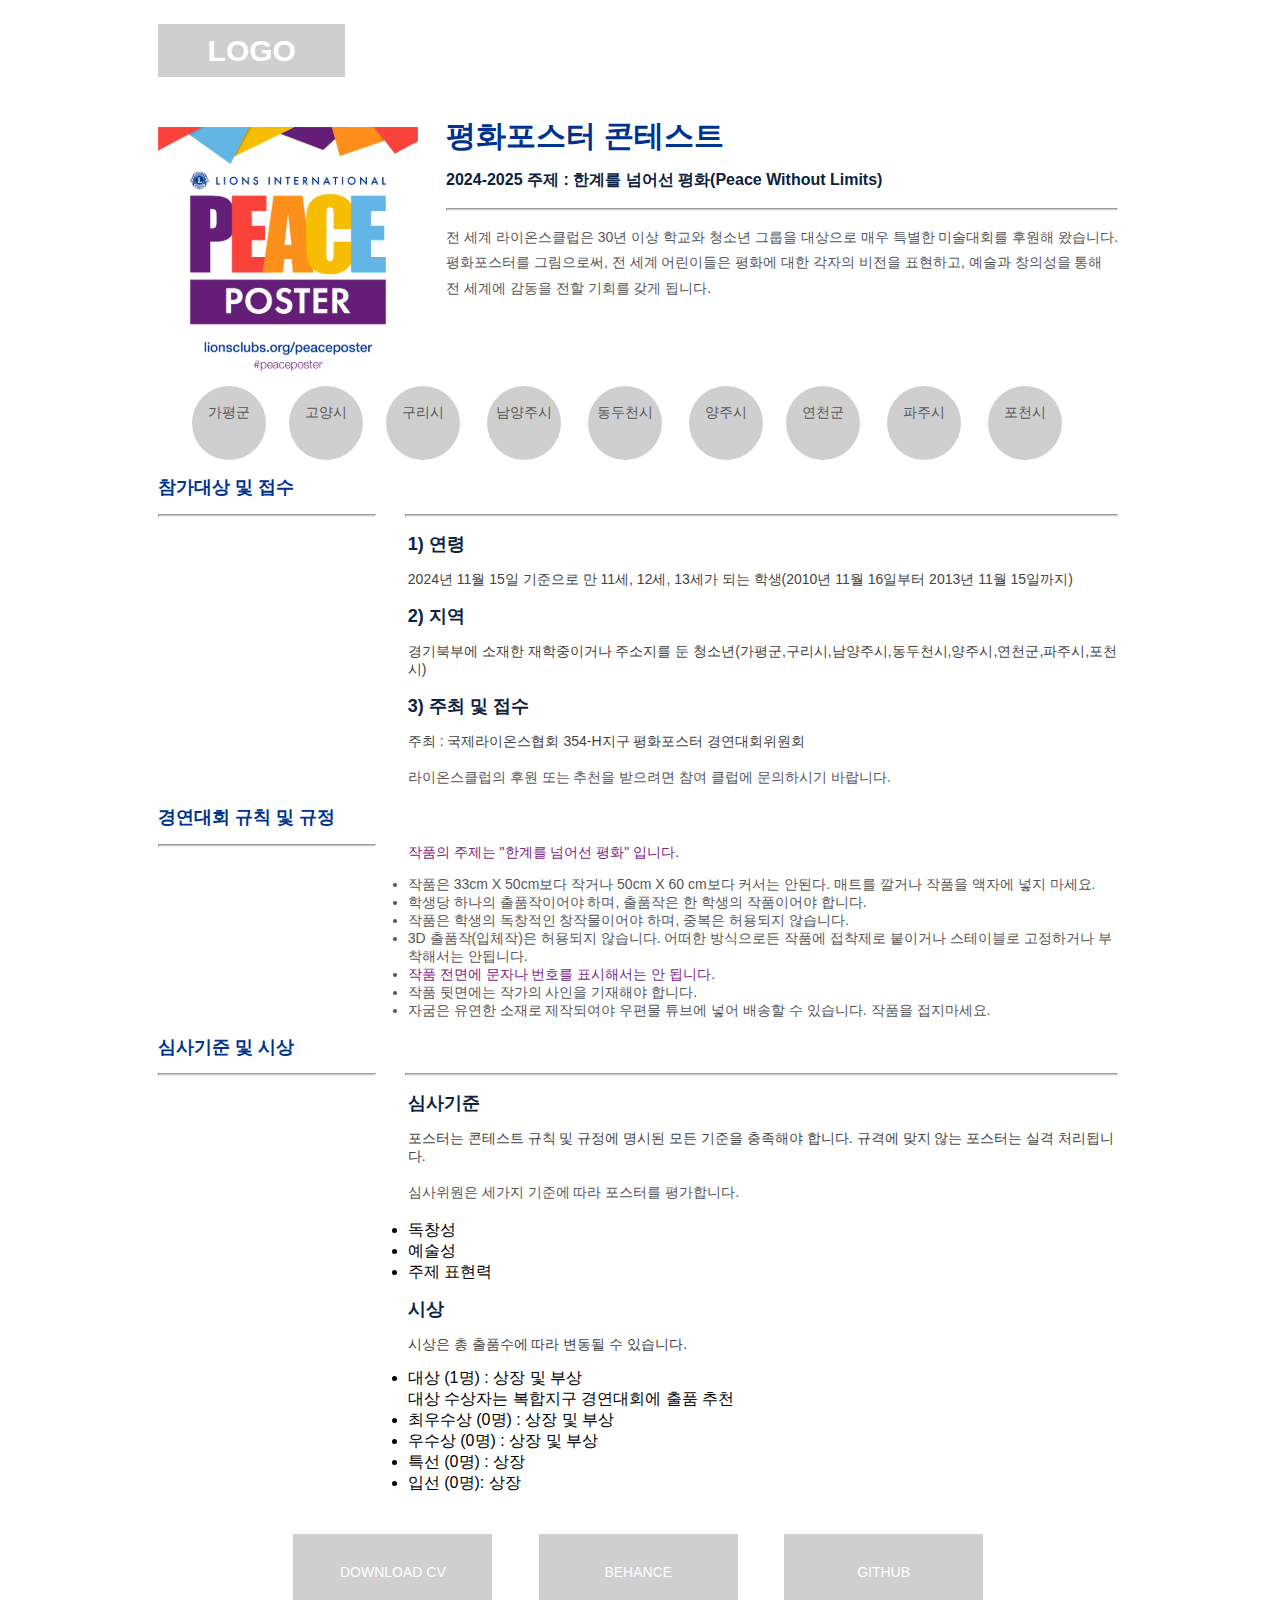
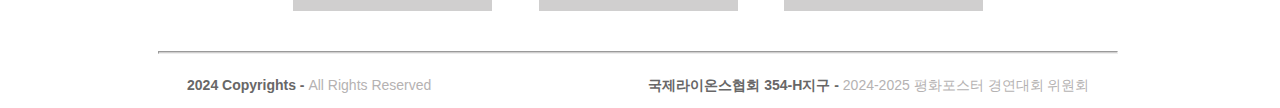
<file: home.html>
<!doctype html>
<html>

<head>
  <meta charset="utf-8">
  <meta name="viewport" content="width=device-width, initial-scale=1">
  <title>About Page template By Adobe Dreamweaver</title>
  <link href="AboutPageAssets/styles/aboutPageStyle.css" rel="stylesheet" type="text/css">

  <!--The following script tag downloads a font from the Adobe Edge Web Fonts server for use within the web page. We recommend that you do not modify it.-->
  <script>var __adobewebfontsappname__ = "dreamweaver"</script>
  <script src="http://use.edgefonts.net/montserrat:n4:default;source-sans-pro:n2:default.js"
    type="text/javascript"></script>
</head>

<body>
  <!-- Header content -->
  <header>
    <div class="profileLogo">
      <!-- Profile logo. Add a img tag in place of <span>. -->
      <p class="logoPlaceholder"><!-- <img src="logoImage.png" alt="sample logo"> --><span>LOGO</span></p>
    </div>
    <div class="profilePhoto">
      <!-- Profile photo -->
      <img src="AboutPageAssets/images/peaceposter300-4.png" alt="sample">
    </div>
    <!-- Identity details -->
    <section class="profileHeader">
      <h1>평화포스터 콘테스트</h1>
      <h3>2024-2025 주제 : 한계를 넘어선 평화(Peace Without Limits)</h3>
      <hr>
      <p>전 세계 라이온스클럽은 30년 이상 학교와 청소년 그룹을 대상으로 매우 특별한 미술대회를 후원해 왔습니다. 평화포스터를 그림으로써, 전 세계 어린이들은 평화에 대한 각자의 비전을 표현하고, 예술과
        창의성을 통해 전 세계에 감동을 전할 기회를 갖게 됩니다. </p>
    
    <!-- Links to Social network accounts -->
    
    <aside class="socialNetworkNavBar">
      
      <div class="socialNetworkNav"> <p  alt="sample">가평군</p>
        <!-- Add a Anchor tag with nested img tag here 
        <img src="AboutPageAssets/images/social.png" alt="sample"> -->
      </div><div class="socialNetworkNav"> <p class="logoPlaceholder" alt="sample">고양시</p>
        <!-- Add a Anchor tag with nested img tag here 
        <img src="AboutPageAssets/images/social.png" alt="sample"> -->
      </div><div class="socialNetworkNav"> <p class="logoPlaceholder" alt="sample">구리시</p>
        <!-- Add a Anchor tag with nested img tag here 
        <img src="AboutPageAssets/images/social.png" alt="sample"> -->
      </div>
      <div class="socialNetworkNav"> <p class="logoPlaceholder" alt="sample">남양주시</p>
        <!-- Add a Anchor tag with nested img tag here 
        <img src="AboutPageAssets/images/social.png" alt="sample"> -->
      </div> <div class="socialNetworkNav"> <p class="logoPlaceholder" alt="sample">동두천시</p>
        <!-- Add a Anchor tag with nested img tag here 
        <img src="AboutPageAssets/images/social.png" alt="sample"> -->
      </div>
      <div class="socialNetworkNav"> <p class="logoPlaceholder" alt="sample">양주시</p>
        <!-- Add a Anchor tag with nested img tag here 
       
        <img src="AboutPageAssets/images/social.png" alt="sample"> -->
      </div><div class="socialNetworkNav"> <p class="logoPlaceholder" alt="sample">연천군</p>
        <!-- Add a Anchor tag with nested img tag here 
        <img src="AboutPageAssets/images/social.png" alt="sample"> -->
      </div>
      <div class="socialNetworkNav"> <p class="logoPlaceholder" >파주시</p>
        <!-- Add a Anchor tag with nested img tag here 
        <img src="AboutPageAssets/images/social.png" alt="sample"> -->
      </div> <div class="socialNetworkNav"> <p class="logoPlaceholder" >포천시</p>
        <!-- Add a Anchor tag with nested img tag here 
        <img src="AboutPageAssets/images/social.png" alt="sample"> -->
      </div>
      
      
    </aside>
  </section>
  </header>
  <!-- content -->
  <section class="mainContent">
    <!-- Contact details -->
    <!-- Previous experience details -->
    <section class="section2">
      <h2 class="sectionTitle">참가대상 및 접수</h2>
      <hr class="sectionTitleRule">
      <hr class="sectionTitleRule2">
      <!-- First Title & company details  -->
      <article class="section2Content">
        <h2 class="sectionContentTitle">1) 연령</h2>
        <h3 class="sectionContentSubTitle">2024년 11월 15일 기준으로 만 11세, 12세, 13세가 되는 학생(2010년 11월 16일부터 2013년 11월 15일까지)
        </h3>
      </article>
      <article class="section2Content">
        <h2 class="sectionContentTitle">2) 지역</h2>
        <h3 class="sectionContentSubTitle">경기북부에 소재한 재학중이거나 주소지를 둔 청소년(가평군,구리시,남양주시,동두천시,양주시,연천군,파주시,포천시) </h3>
      </article>
      <article class="section2Content">
        <h2 class="sectionContentTitle">3) 주최 및 접수</h2>
        <h3 class="sectionContentSubTitle">주최 : 국제라이온스협회 354-H지구 평화포스터 경연대회위원회</h3>
        <P class="sectionContent"> 라이온스클럽의 후원 또는 추천을 받으려면 참여 클럽에 문의하시기 바랍니다.</P>
      </article>
    </section>
    <!--  -->
    <section class="section1">
      <h2 class="sectionTitle">경연대회 규칙 및 규정</h2>
      <hr class="sectionTitleRule">

      <div class="section1Content">
        <P class="sectionContent"><span>작품의 주제는 <b>"한계를 넘어선 평화"</b> 입니다.</span></P>
        <ui>
          <li>작품은 33cm X 50cm보다 작거나 50cm X 60 cm보다 커서는 안된다. 매트를 깔거나 작품을 액자에 넣지 마세요.</li>
          <li>학생당 하나의 출품작이어야 하며, 출품작은 한 학생의 작품이어야 합니다.</li>
          <li>작품은 학생의 독창적인 창작물이어야 하며, 중복은 허용되지 않습니다.</li>
          <li><b>3D 출품작(입체작)은 허용되지 않습니다.</b> 어떠한 방식으로든 작품에 접착제로 붙이거나 스테이블로 고정하거나 부착해서는 안됩니다.</li>
          <li><span><b>작품 전면에 문자나 번호를 표시해서는 안 됩니다.</b></span></li>
          <li>작품 뒷면에는 작가의 사인을 기재해야 합니다.</li>
          <li>자굼은 유연한 소재로 제작되여야 우편물 튜브에 넣어 배송할 수 있습니다. 작품을 접지마세요.</li>
        </ui>

      </div>
    </section>
    <!-- Previous experience details -->
    <section class="section2">
      <h2 class="sectionTitle">심사기준 및 시상</h2>
      <hr class="sectionTitleRule">
      <hr class="sectionTitleRule2">
      <!-- First Title & company details  -->
      <article class="section2Content">
        <h2 class="sectionContentTitle">심사기준</h2>
        <h3 class="sectionContentSubTitle">포스터는 콘테스트 규칙 및 규정에 명시된 모든 기준을 충족해야 합니다. 규격에 맞지 않는 포스터는 실격 처리됩니다.</h3>
        <p class="sectionContent"> 심사위원은 세가지 기준에 따라 포스터를 평가합니다. </p>
        <ui>
          <li>독창성</li>
          <li>예술성</li>
          <li>주제 표현력</li>
        </ui>
      </article>
      <!-- Second Title & company details  -->
      <article class="section2Content">
        <h2 class="sectionContentTitle"> 시상</h2>
        <h3 class="sectionContentSubTitle">시상은 총 출품수에 따라 변동될 수 있습니다.</h3>
        <p class="sectionContent"> </p>
        <ui>
          <li>대상 (1명) : 상장 및 부상<br>대상 수상자는 복합지구 경연대회에 출품 추천</li>
          <li>최우수상 (0명) : 상장 및 부상</li>
          <li>우수상 (0명) : 상장 및 부상</li>
          <li>특선 (0명) : 상장</li>
          <li>입선 (0명): 상장</li>
        </ui>
      </article>
      <!-- Replicate the above Div block to add more title and company details -->
    </section>
    <!-- Links to expore your past projects and download your CV -->
    <aside class="externalResourcesNav">
      <div class="externalResources"> <a href="#" title="Download CV Link">DOWNLOAD CV</a> </div>
      <span class="stretch"></span>
      <div class="externalResources"><a href="#" title="Behance Link">BEHANCE</a> </div>
      <span class="stretch"></span>
      <div class="externalResources"><a href="#" title="Github Link">GITHUB</a> </div>
    </aside>
  </section>
  <footer>
    <hr>
    <p class="footerDisclaimer">2024 Copyrights - <span>All Rights Reserved</span></p>
    <p class="footerNote">국제라이온스협회 354-H지구  - <span>2024-2025 평화포스터 경연대회 위원회</span></p>
  </footer>
</body>

</html>
</file>
<file: AboutPageAssets/styles/aboutPageStyle.css>
@charset "utf-8";
/* Global Styles */

body {
	margin-left: auto;
	margin-right: auto;
	width: 92%;
	max-width: 960px;
	padding-left: 2%;/*2.275%; */
	padding-right: 2.275%;
}
/* Header */
header {
	text-align: center;
	display: block;
}
header .profileLogo .logoPlaceholder {
	background-color: rgba(208,207,207,1.00);
	width: 187px;
	text-align: center;
}
header .logoPlaceholder span {
	width: 80px;
	height: 22px;
	font-family: 'Montserrat', sans-serif;
	color: rgba(255,255,255,1.00);
	font-size: 30px;
	font-weight: 700;
	line-height: 53px;
}
header .profilePhoto {
	background-color: rgba(237,237,237,1.00);
	width: 259px;
	border-radius: 50%;
	height: 259px;
	clear: both;
}
header .profileHeader h1 {
	font-family: 'Montserrat', sans-serif;
	color: rgba(0,51,141,1.00);
	font-size: 30px;
	font-weight: 700;
	line-height: 24px;
}
header .profileHeader h3 {
	font-family: sans-serif;
	color: rgba(12,34,64,1.00);
	font-size: 16px;
	font-weight: 700;
	line-height: 24px;
}
hr {
	background-color: rgba(208,207,207,1.00);
	height: 1px;
}
header .profileHeader p {
	font-family: sans-serif;
	color: rgba(85,86,90,1.00);
	font-size: 14px;
	font-weight: 400;
	line-height: 1.8;
	overflow-y: auto;
}
header .socialNetworkNavBar {
	
	text-align: center;
	display: block;
	margin-top: 60px;
	clear: both;
}


header .socialNetworkNavBar .socialNetworkNav {
	background-color: rgba(208,207,207,1.00);
	border-radius: 50%;
	cursor: pointer;
}
header .socialNetworkNavBar .socialNetworkNav img:hover {
	opacity: 0.5;
}
/* Main Content sections */
.mainContent .section1 {
	display: block;
}
.section1 .sectionTitle, .section2 .sectionTitle {
	font-family: 'Montserrat', sans-serif;
	color: rgba(0,51,141,1.00);
	font-size: 18px;
	font-weight: 700;
	text-transform: uppercase;
}
.section1 .sectionTitleRule, .section2 .sectionTitleRule {
	margin: 0 3% 0 0;
	float: left;
	clear: both;
}
.section1 .sectionTitleRule2, .section2 .sectionTitleRule2 {
	background-color: rgba(208,207,207,1.00);
	height: 1px;
	padding: 0px;
}
.mainContent .section1 .section1Content {
	font-family: ProximaNova;
	font-size: 14px;
	font-weight: 100;
	color: rgba(208,207,207,1.00);
}
.mainContent .section1 .section1Content li {
	color: rgba(85,86,90,1.00);
	font-family: sans-serif;
}

.mainContent .section1 .section1Content span {
	color: rgba(122,38,130,1.00);
	font-family: sans-serif;
}
.section2 .sectionContentTitle {
	font-family: sans-serif;
	color: rgba(13,34,64,1.00);
	font-size: 18px;
	font-weight: 700;
}
.section2 .sectionContentSubTitle {
	font-family: sans-serif;
	color: rgba(68,67,67,1.00);
	font-size: 14px;
	font-weight: 400;
}
.section2 .sectionContent {
	font-family: sans-serif;
	color: rgba(85,86,90,1.00);
	font-size: 14px;
	font-weight: 400;
	line-height: 1.8;
}
.mainContent {
	display: block;
}
.mainContent .externalResourcesNav .externalResources {
	background-color: rgba(208,207,207,1.00);
	display: inline-block;
	text-align: center;
	margin-top: 0px;
	padding-top: 3%;
	cursor: pointer;
}
.mainContent .externalResourcesNav .externalResources:hover {
	background-color: rgba(153,153,153,1.00);
}
.externalResourcesNav .externalResources a {
	font-family: 'Montserrat', sans-serif;
	color: rgba(255,255,255,1.00);
	font-size: 14px;
	font-weight: 400;
	line-height: 18px;
	text-decoration: none;
}
.stretch {
	content: '';
	display: inline-block;
	margin-left: 2%;
	margin-right: 2%;
}
/* Footer */
footer .footerDisclaimer {
	font-family: sans-serif;
	font-size: 14px;
	line-height: 18px;
	color: rgba(104,103,103,1.00);
	font-weight: 700;
}
footer .footerDisclaimer span {
	color: rgba(181,178,178,1.00);
	font-weight: 400;
}
footer .footerNote {
	font-family: sans-serif;
	font-size: 14px;
	line-height: 18px;
	color: rgba(104,103,103,1.00);
	font-weight: 700;
}
footer .footerNote span {
	color: rgba(181,178,178,1.00);
	font-weight: 400;
}

/* Media query for Mobile devices*/
@media only screen and (min-width : 285px) and (max-width : 480px) {
/* Header */
header {
	width: 100%;
	float: none;
}
header .profileLogo .logoPlaceholder {
	display: inline-block;
}
header .profilePhoto {
	display: inline-block;
}
header .profileHeader {
	text-align: center;
	margin-top: 10%;
}
header .profileHeader p {
	text-align: justify;
}
header .socialNetworkNavBar {
	text-align: center;
	display: block;
	margin-top: 60px;
	clear: both;
	margin-bottom: 15%;
}
header .socialNetworkNavBar .socialNetworkNav {
	
	width: 60px;
	height: 60px;
	display: inline-block;
	margin-right: 23px;
	
}
/* Main content sections */
.mainContent .section1 {
	text-align: center;
	margin-bottom: 10%;
}
.section1 .section1Title, .section2 .section1Title {
	text-align: center;
}
.section1 .sectionTitleRule, .section2 .sectionTitleRule {
	width: 100%;
}
.section1 .sectionTitleRule2, .section2 .sectionTitleRule2 {
	display: none;
}
.mainContent .section1 .section1Content {
	display: inline-block;
	text-align: left;
	font-family: sans-serif;
	text-align: justify;
}
.mainContent .section2 {
	display: block;
	text-align: center;
}
.section2 .section2Content {
	margin-top: 10%;
	text-align: justify;
	margin-bottom: 10%;
}
.mainContent .externalResourcesNav {
	margin-bottom: 10%;
}
.mainContent .externalResourcesNav .externalResources {
	width: 100%;
	height: 35px;
}
/* Footer */
footer {
	display: block;
	text-align: center;
	font-family: sans-serif;
}
}

/* Media Query for Tablets */
@media only screen and (min-width : 481px) and (max-width : 1024px) {
/* Header */
header {
	width: 100%;
	float: none;
}
header .profileLogo .logoPlaceholder {
	display: inline-block;
	font-family: 'Montserrat', sans-serif;
}
header .profilePhoto {
	float: left;
	clear: both;
	margin-right: 3%;
	margin-top: 5%;
}
header .profileHeader {
	text-align: left;
	margin-top: 7%;
}
header .socialNetworkNavBar .socialNetworkNav {
	width: 74px;
	height: 74px;
	display: inline-block;
	margin-right: 23px;
}
/* Main content and sections */
.section1 .section1Title, .section2 .section1Title {
	text-align: center;
}
.section1 .sectionTitleRule, .section2 .sectionTitleRule {
	width: 100%;
}
.section1 .sectionTitleRule2, .section2 .sectionTitleRule2 {
	display: none;
}
.mainContent .section1 .section1Content {
	display: block;
	margin: 0% 0% 0% 20%;
	font-family: sans-serif;
	margin-top: 5%;
	margin-bottom: 5%;
}
.mainContent .section2 {
	clear: both;
}
.section2 .section2Content {
	padding: 0px;
	margin-left: 20%;
	font-family: sans-serif;
	margin-top: 5%;
	margin-bottom: 5%;
}
.mainContent .externalResourcesNav {
	margin-left: 20%;
	margin-top: 40px;
	margin-bottom: 40px;
	text-align: center;
	padding-top: 0px;
	clear: both;
}
.mainContent .externalResourcesNav .externalResources {
	width: 199px;
	height: 48px;
	margin-top: 5%;
}
/* Footer */
footer .footerDisclaimer {
	float: left;
	margin-left: 3%;
	font-family: sans-serif;
}
footer .footerNote {
	float: right;
	margin-right: 3%;
	font-family: sans-serif;
}
}

/* Desktops and laptops  */
@media only screen and (min-width:1025px) {
/* Header */
header .profileLogo .logoPlaceholder {
	float: left;
	margin-bottom: 50px;
}
header .profilePhoto {
	float: left;
	clear: both;
	margin-right: 3%;
}
header .profileHeader {
	text-align: left;
	padding-top: 10%;
}
header .socialNetworkNavBar .socialNetworkNav {
	
	width: 74px;
	height: 74px;
	display: inline-block;
	margin-right: 23px;
}
/* Main content sections */
.section1 .sectionTitleRule, .section2 .sectionTitleRule {
	width: 22.5%;
}
.mainContent .section1 .section1Content {
	display: block;
	margin-top: 0%;
	margin-right: 0%;
	margin-left: 26%;
	margin-bottom: 0%;
	font-family: sans-serif;
}
.mainContent .section2 {
	clear: both;
}
.section2 .section2Content {
	padding: 0px;
	margin-left: 26%;
	font-family: sans-serif;
}
.mainContent .externalResourcesNav {
	margin-top: 40px;
	margin-bottom: 40px;
	text-align: center;
	padding-top: 0px;
	clear: both;
}
.mainContent .externalResourcesNav .externalResources {
	width: 199px;
	height: 48px;
}
/* Footer */
footer .footerDisclaimer {
	float: left;
	margin-left: 3%;
	font-family: sans-serif;
}
footer .footerNote {
	float: right;
	margin-right: 3%;
	font-family: sans-serif;
}
}
</file>
